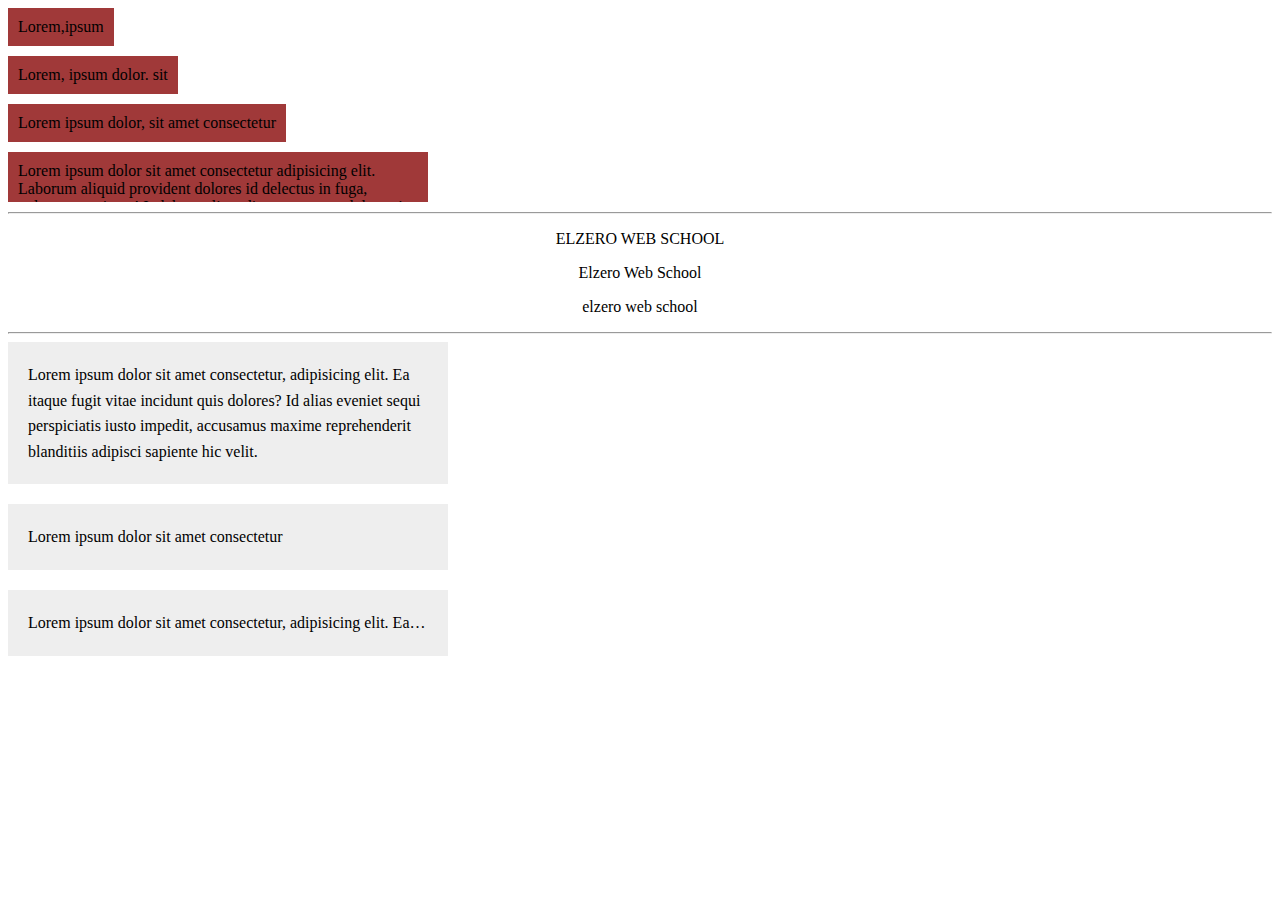
<file: TASK-6/index.html>
<!DOCTYPE html>
<html lang="en">
<head>
    <meta charset="UTF-8">
    <meta name="viewport" content="width=device-width, initial-scale=1.0">
    <title>Task-6</title>
    <link rel="stylesheet" href="master.css">
</head>
<body>
    <div class="task1">
        <div>Lorem,ipsum</div>
        <div>Lorem, ipsum dolor. sit</div>
        <div>Lorem ipsum dolor, sit amet consectetur</div>
        <div>Lorem ipsum dolor sit amet consectetur adipisicing elit. Laborum aliquid provident dolores id delectus in fuga, voluptate sapiente! In labore eligendi, consequatur dolor enim veniam commodi sit laborum doloremque laudantium!
            Lorem ipsum dolor sit amet consectetur adipisicing elit. Nemo voluptatibus eum consequatur. Odit est sint quos repellat quo ea assumenda architecto incidunt. Voluptatibus qui voluptas obcaecati illum, sed optio cumque.
        </div>
    </div>
    <hr>
    <div class="task2">
        <p class="one">elzero web school</p>
        <p class="two">elzero web school</p>
        <p class="three">ELZERO WEB SCHOOL</p>
    </div>
    <hr>
    <div class="task3">
        Lorem ipsum dolor sit amet consectetur, adipisicing elit.
        Ea itaque fugit vitae incidunt quis dolores? Id alias
        eveniet sequi perspiciatis iusto impedit,
        accusamus maxime reprehenderit blanditiis adipisci
        sapiente hic velit.
        </div>
        <div class="task3_2"> Lorem ipsum dolor sit amet consectetur</div>
        <div class="task3_3">
            Lorem ipsum dolor sit amet consectetur, adipisicing elit.
            Ea itaque fugit vitae incidunt quis dolores? Id alias
            eveniet sequi perspiciatis iusto impedit,
            accusamus maxime reprehenderit blanditiis adipisci
            sapiente hic velit.
            </div>
</body>
</html>
</file>
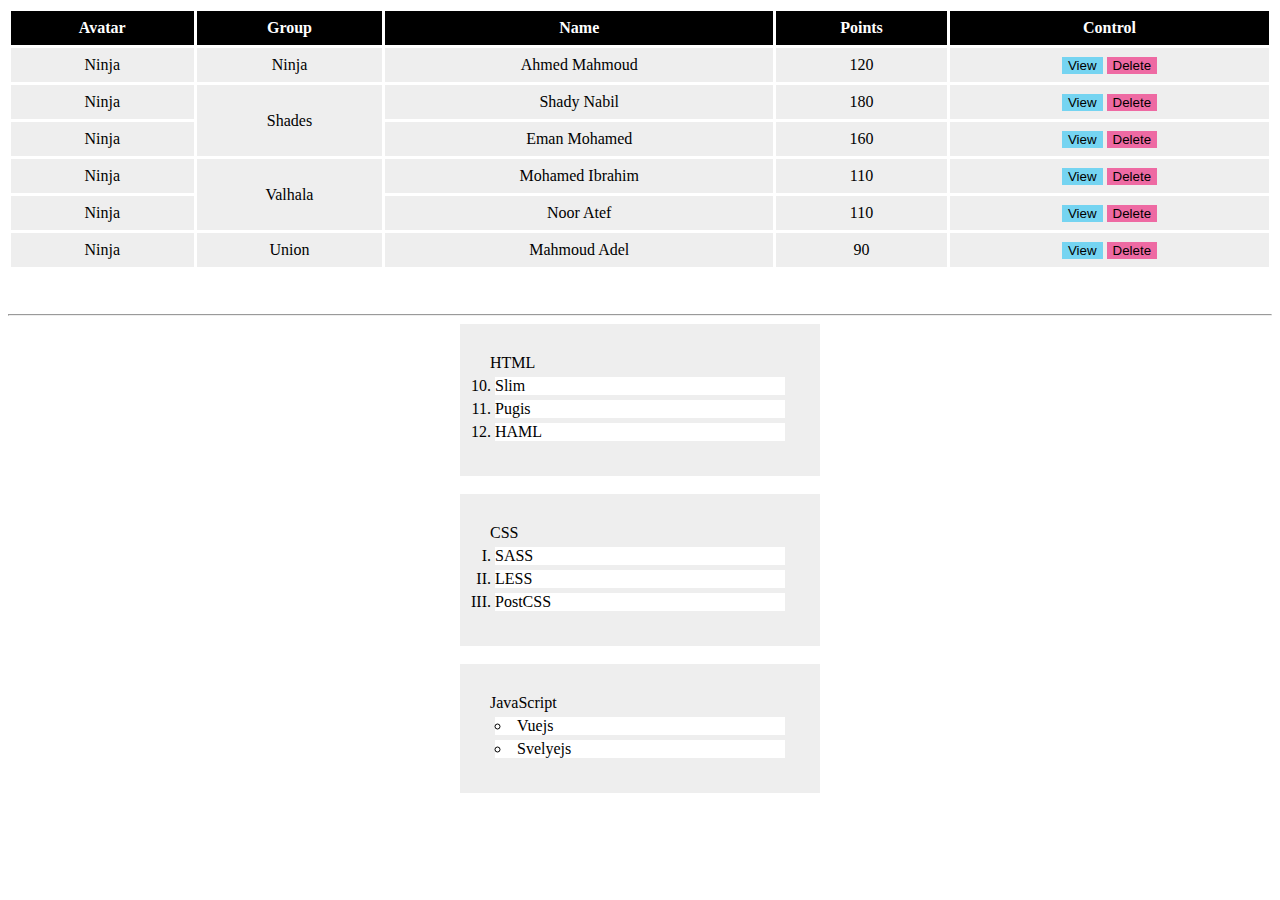
<file: TASK-7/index.html>
<!DOCTYPE html>
<html lang="en">
    <head>
        <meta charset="UTF-8" />
        <meta name="viewport" content="width=device-width, initial-scale=1.0" />
        <link rel="stylesheet" href="master.css">
        <title>Table Example</title>
        <style>
 
        </style>
    </head>
    <body>
        <table>
            <thead>
                <tr>
                    <th>Avatar</th>
                    <th>Group</th>
                    <th>Name</th>
                    <th>Points</th>
                    <th>Control</th>
                </tr>
            </thead>
            <tbody>
                <tr>
                    <td>Ninja</td>
                    <td>Ninja</td>
                    <td>Ahmed Mahmoud</td>
                    <td>120</td>
                    <td>
                        <button class="v">View</button>
                        <button class="d">Delete</button>
                    </td>
                </tr>
                <tr>
                    <td>Ninja</td>
                    <td rowspan="2">Shades</td>
                    <td>Shady Nabil</td>
                    <td>180</td>
                    <td>
                        <button class="v">View</button>
                        <button class="d">Delete</button>
                    </td>
                </tr>
                <tr>
                    <td>Ninja</td>

                    <td>Eman Mohamed</td>
                    <td>160</td>
                    <td>
                        <button class="v">View</button>
                        <button class="d">Delete</button>
                    </td>
                </tr>
                <tr>
                    <td>Ninja</td>
                    <td rowspan="2">Valhala</td>
                    <td>Mohamed Ibrahim</td>
                    <td>110</td>
                    <td>
                        <button class="v">View</button>
                        <button class="d">Delete</button>
                    </td>
                </tr>
                <tr>
                    <td>Ninja</td>
                    <td>Noor Atef</td>
                    <td>110</td>
                    <td>
                        <button class="v">View</button>
                        <button class="d">Delete</button>
                    </td>
                </tr>
                <tr>
                    <td>Ninja</td>
                    <td>Union</td>
                    <td>Mahmoud Adel</td>
                    <td>90</td>
                    <td>
                        <button class="v">View</button>
                        <button class="d">Delete</button>
                    </td>
                </tr>
            </tbody>
        
        </table>
        <br><br>
        <hr>
        <ol start="10">HTML 
            <li>Slim</li>
            <li>Pugis</li>
            <li>HAML</li>
        </ol>
        <br>

        <ol type="I">CSS 
            <li>SASS</li>
            <li>LESS</li>
            <li>PostCSS</li>
        </ol>
        <br>
        <ul >JavaScript
            <li>Vuejs</li>
            <li>Svelyejs</li>
        </ul>
    </body>
</html>
</file>
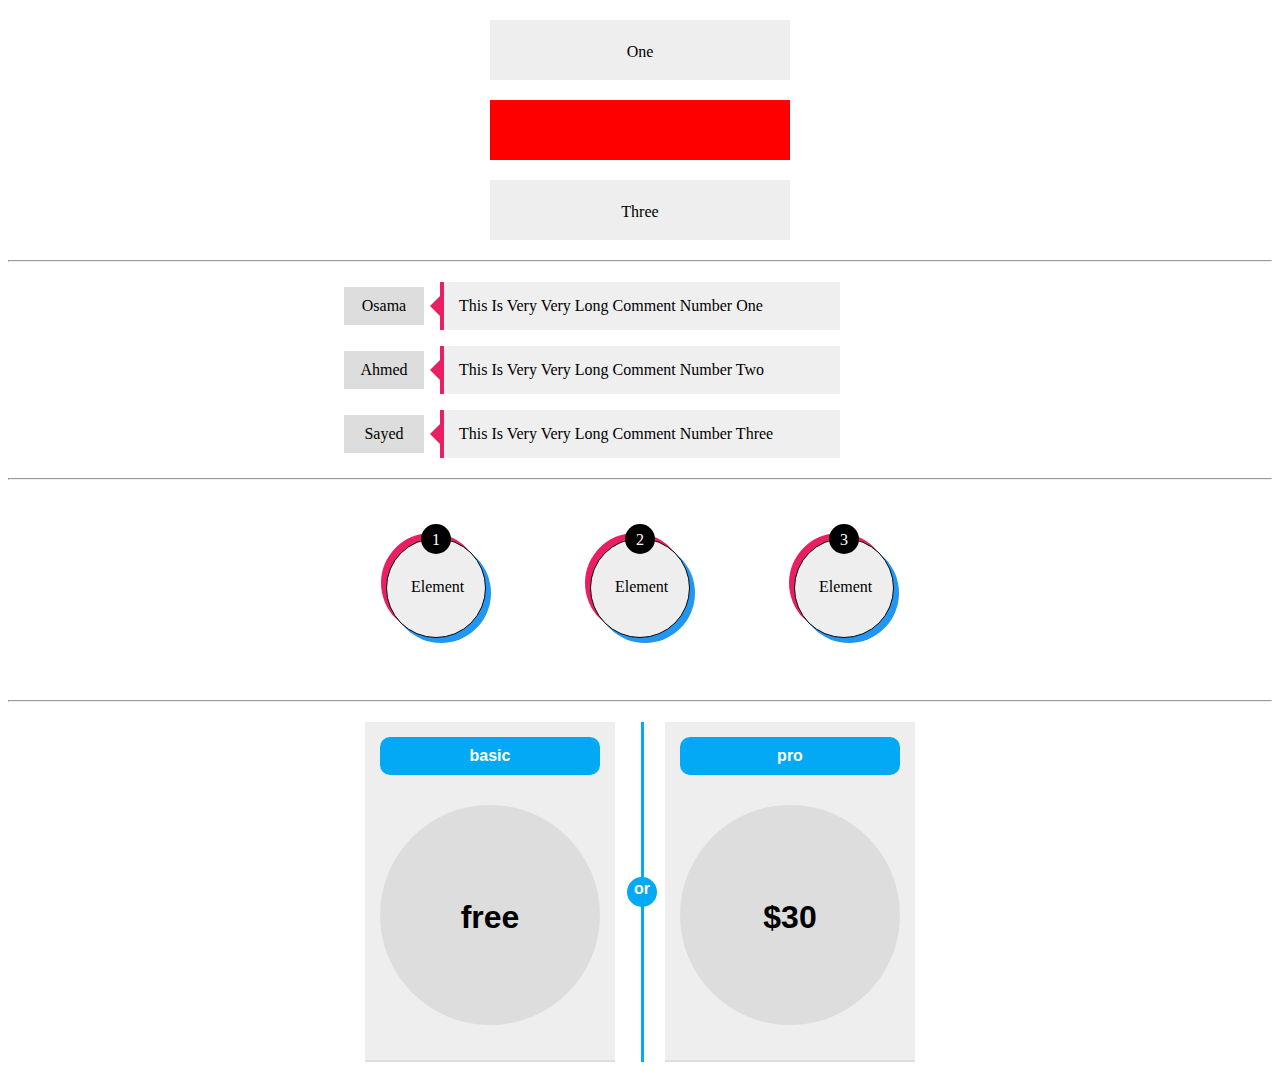
<file: TASK-8/index.html>
<!DOCTYPE html>
<html lang="en">
<head>
    <meta charset="UTF-8">
    <meta name="viewport" content="width=device-width, initial-scale=1.0">
    <link rel="stylesheet" href="master.css">
    <title>Document</title>
</head>
<body>
    <div class="task-1">
        <div>One</div>
        <div></div>
        <div>Three</div>
    </div>
    <hr>
    <div class="task-2">
        <p data-person="Osama">This Is Very Very Long Comment Number One</p>
        <p data-person="Ahmed">This Is Very Very Long Comment Number Two</p>
        <p data-person="Sayed">This Is Very Very Long Comment Number Three</p>
    </div>
    <hr>
    <div class="task-3">
        <div></div>
        <div></div>
        <div></div>
    </div>
    <hr>
    <div class="main">
        <div class="basic">
            <div class="plan">basic</div>
            <div class="price">free</div>
        </div>
        <div class="or"></div>
        <div class="pro">
            <div class="plan">pro</div>
            <div class="price">$30</div>
        </div>
    </div>
</body>
</html>
</file>
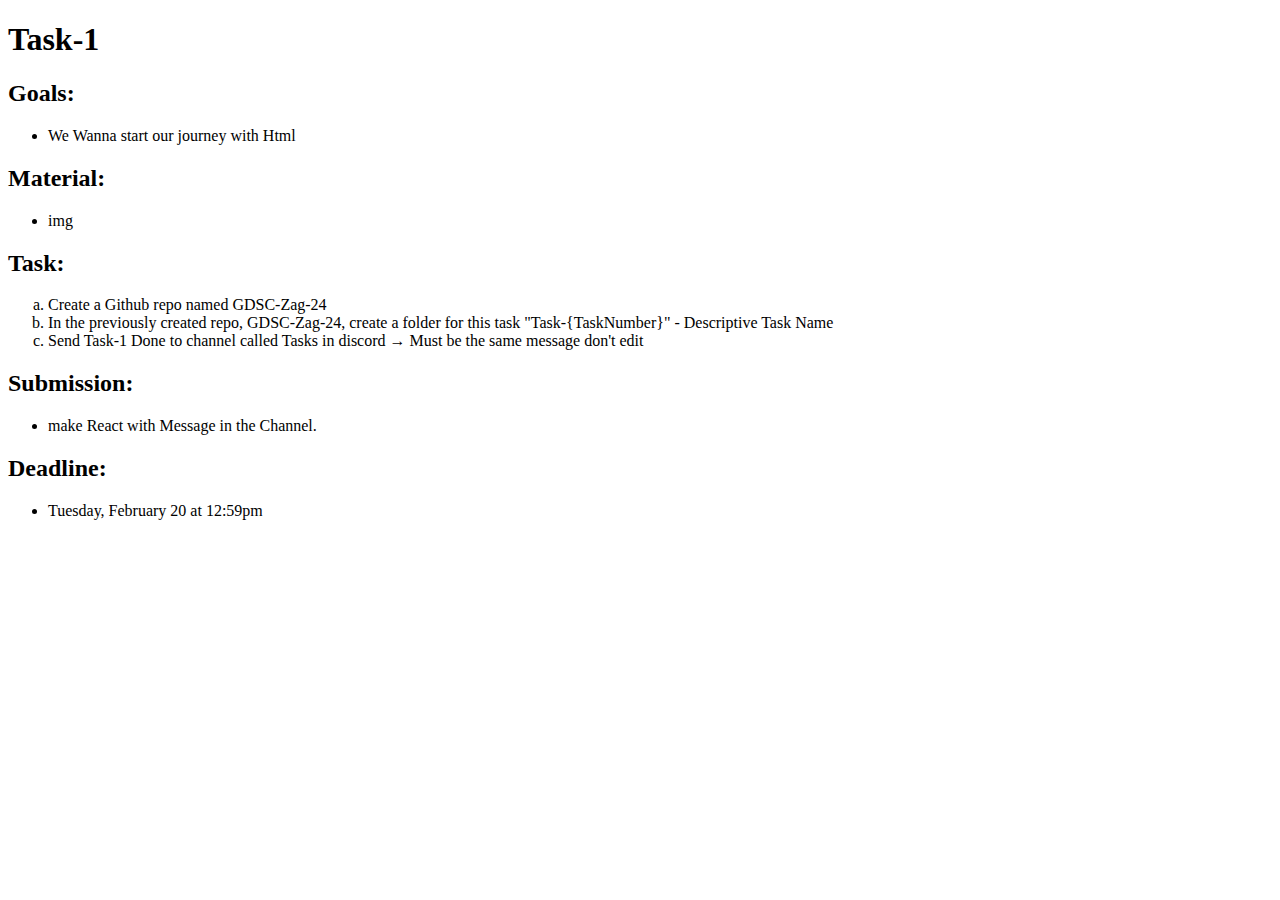
<file: TASK-1.html>
<!DOCTYPE html>
<html lang="en">
<head>
    <meta charset="UTF-8">
    <meta name="viewport" content="width=device-width, initial-scale=1.0">
    <title>TASK-1</title>
</head>
<body>
    <h1>Task-1</h1>
    <h2>Goals:</h2>
    <ul><li>We Wanna start our journey with Html</li></ul>
    <h2> Material:</h2>
    <ul><li>img</li></ul>
    <h2> Task:</h2>
    <ol style="list-style-type:lower-alpha">
        <li> Create a Github repo named GDSC-Zag-24</li>
        <li> In the previously created repo, GDSC-Zag-24, create a folder
            for this task "Task-{TaskNumber}" - Descriptive Task Name</li>
        <li> Send Task-1 Done to channel called Tasks in discord → Must be the
            same message don't edit</li>
    </ol>
    <h2> Submission:</h2>
    <ul><li>make React with Message in the Channel.</li></ul>
    <h2>Deadline:</h2>
    <ul><li>Tuesday, February 20 at 12:59pm</li></ul>

</body>
</html>
</file>
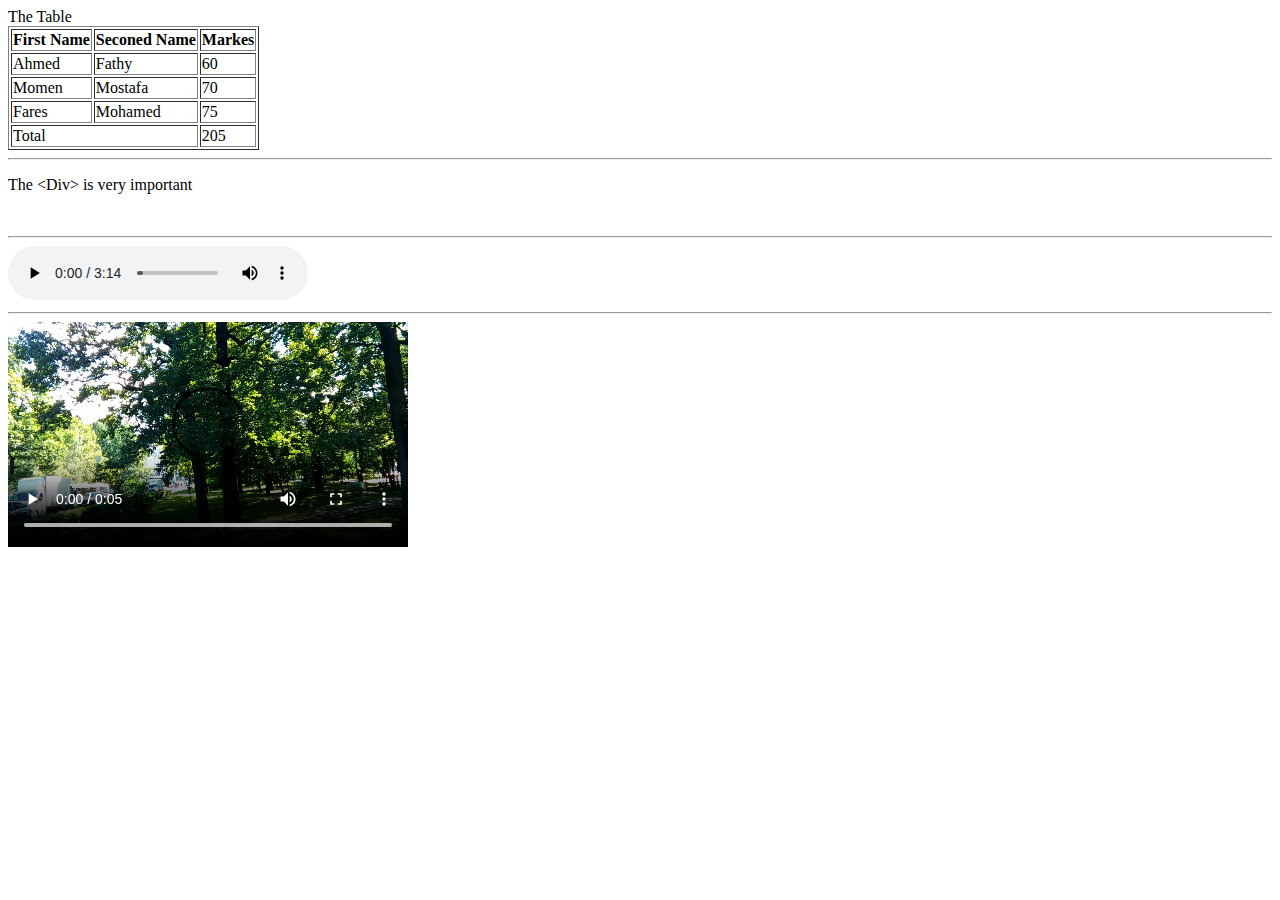
<file: TASK-2/task-2.html>
<!DOCTYPE html>
<html lang="en">
<head>
    <meta charset="UTF-8">
    <meta name="viewport" content="width=device-width, initial-scale=1.0">
    <title>Task-2</title>
</head>
<body>
    <table border="1px">
        <caption  style="text-align:left">The Table</caption>
        <thead>
            <th>First Name</th>
            <th>Seconed Name</th>
            <th>Markes</th>
        </thead>
        <tr>
            <td>Ahmed</td>
            <td>Fathy</td>
            <td>60</td>
        </tr>
        <tr>
            <td>Momen</td>
            <td>Mostafa</td>
            <td>70</td>
        </tr>
        <tr>
            <td>Fares</td>
            <td>Mohamed</td>
            <td>75</td>
        </tr>
        <tr>
            <td colspan="2">Total</td>
            <td>205</td>
        </tr>
    </table>
    <hr>
    <p>The &lt;Div&gt;  is very important</p>
    <br>
    <hr>
    <audio controls><source  src="اسماء الله الحسنى.mp3" type="audio/mp3"></audio>
    <hr>
    <video  controls width="400px"><source src="sample-5s.mp4" type="video/mp4"  ></video>
</body>
</html>
</file>
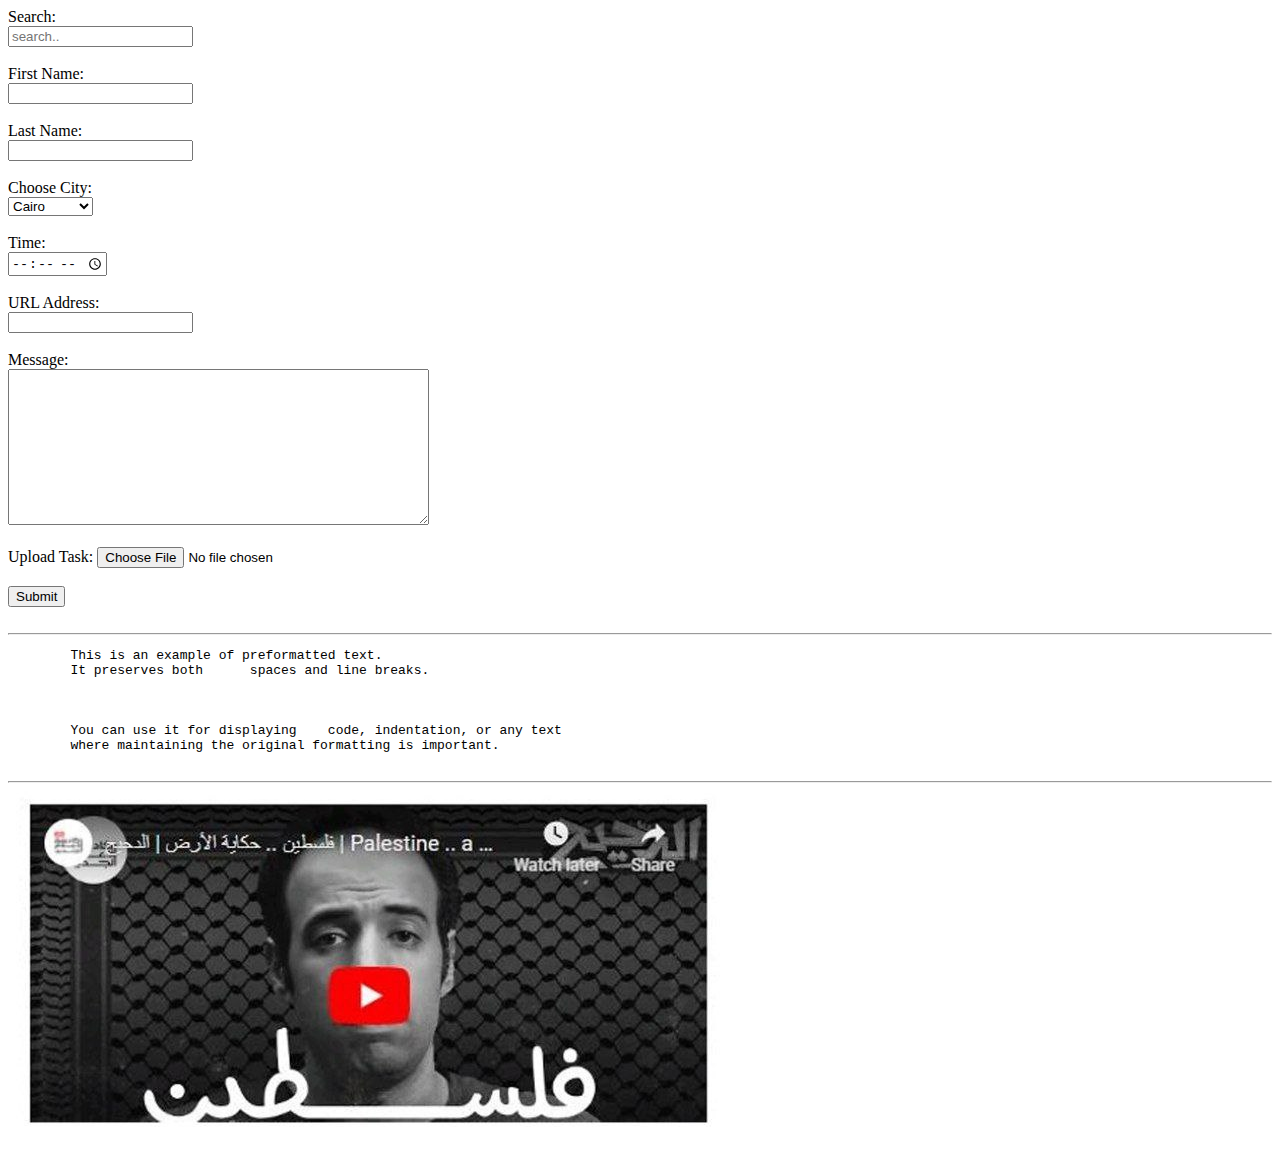
<file: TASK-3/FORM.html>
<!DOCTYPE html>
<html lang="en">
<head>
    <meta charset="UTF-8">
    <meta name="viewport" content="width=device-width, initial-scale=1.0">
    <title>TASK-3</title>
</head>
<body>
    <form action="/submit" method="post">
        <div>
            <label for="search">Search:</label>
        </div>
        <div>
            <input type="search" id="search" name="search" placeholder="search..">
        </div>
    
        <br>
    
        <div>
            <label for="firstName">First Name:</label>
        </div>
        <div>
            <input type="text" id="firstName" name="firstName">
        </div>
    
        <br>
    
        <div>
            <label for="lastName">Last Name:</label>
        </div>
        <div>
            <input type="text" id="lastName" name="lastName">
        </div>
    
        <br>
    
        <div>
            <label for="city">Choose City:</label>
        </div>
        <div>
            <select id="city" name="city">
                <option value="Cairo">Cairo</option>
                <option value="Alexandria">Alexandria</option>
                <option value="Zagazig">Zagazig</option>
            </select>
        </div>
    
        <br>
    
        <div>
            <label for="time">Time:</label>
        </div>
        <div>
            <input type="time" id="time" name="time">
        </div>
    
        <br>
    
        <div>
            <label for="urlAddress">URL Address:</label>
        </div>
        <div>
            <input type="url" id="urlAddress" name="urlAddress">
        </div>
    
        <br>
    
        <div>
            <label for="message">Message:</label>
        </div>
        <div>
            <textarea id="message" name="message" rows="10" cols="50"></textarea>
        </div>
    
        <br>

    <div>
        <label for="task">Upload Task:</label>
    
        <input type="file" id="task" name="task">
    </div>
    <br>
        <input type="submit" value="Submit">
    </form>
    <br>
    <hr>
    <pre>
        This is an example of preformatted text.
        It preserves both      spaces and line breaks.


    
        You can use it for displaying    code, indentation, or any text
        where maintaining the original formatting is important.
    </pre>
    
    <hr>
    <img src="photo_2024-02-27_20-23-19.jpg" alt="">

</body>
</html>
</file>
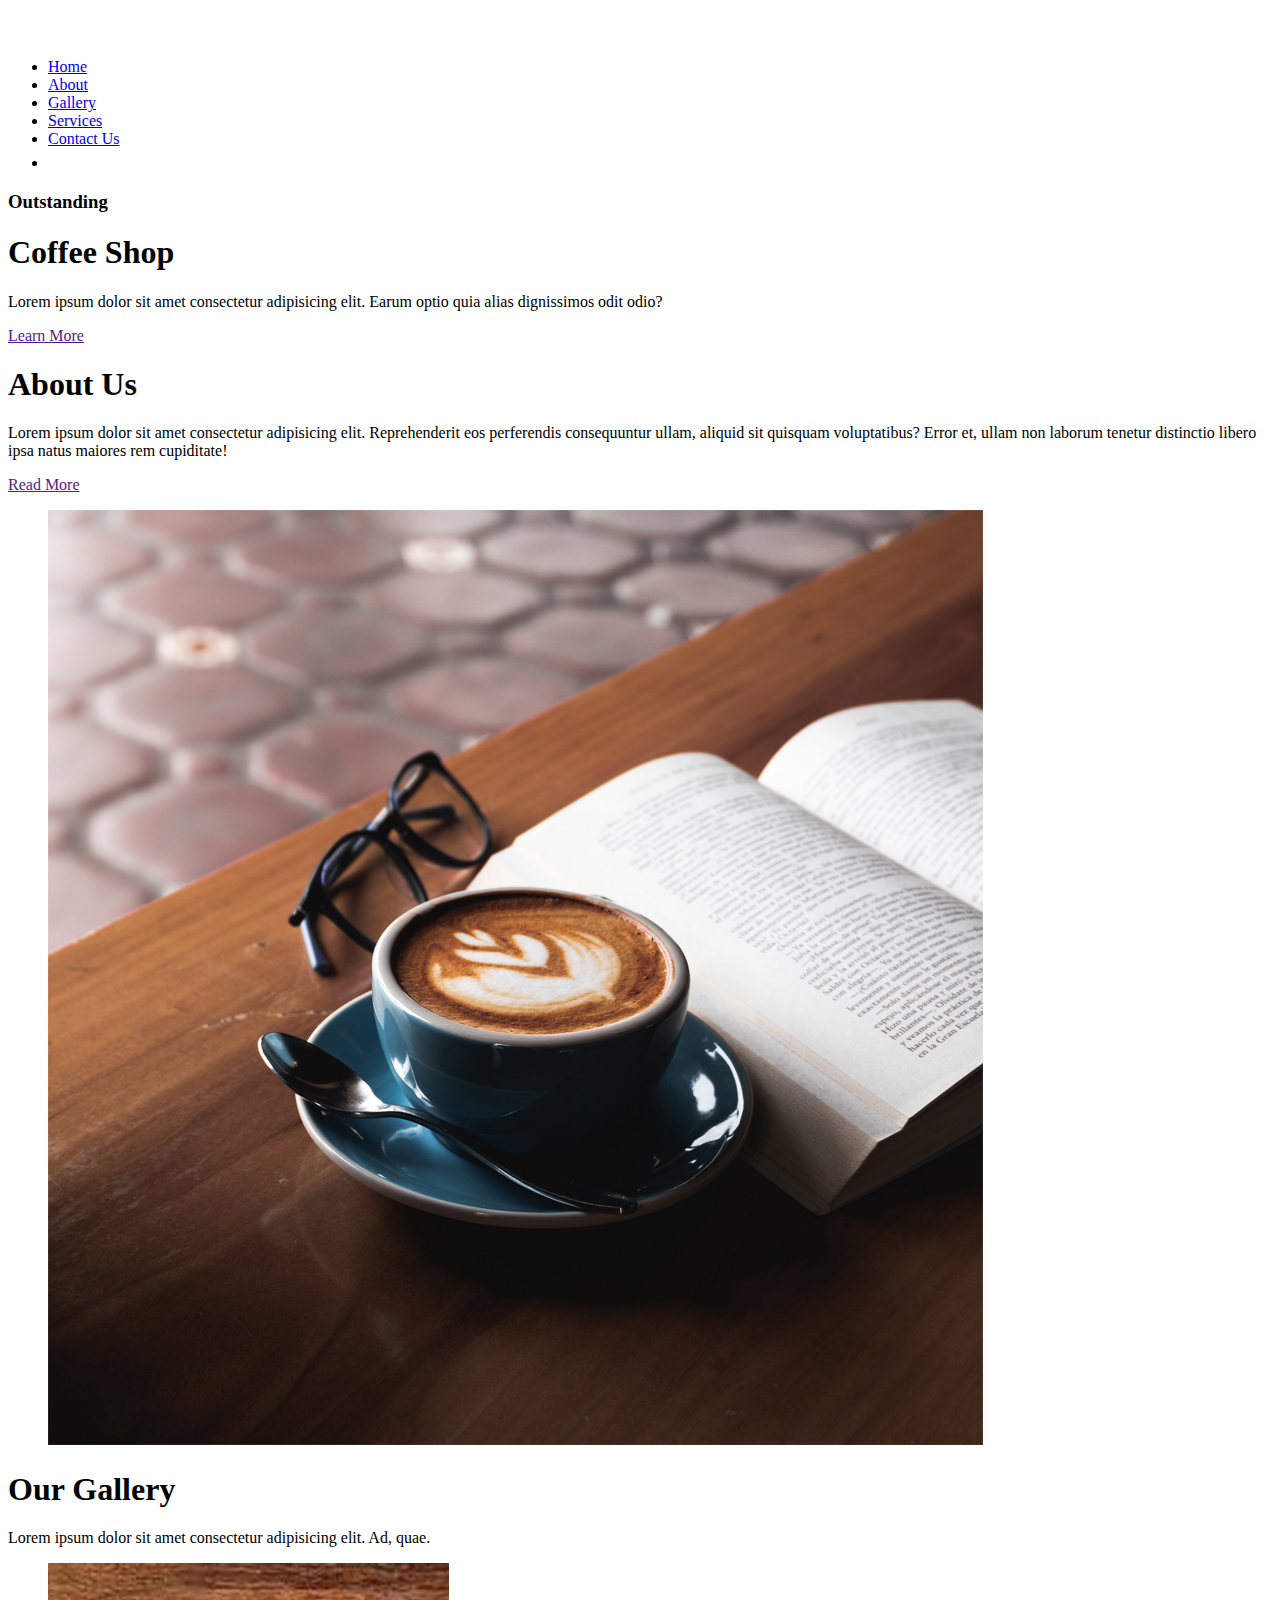
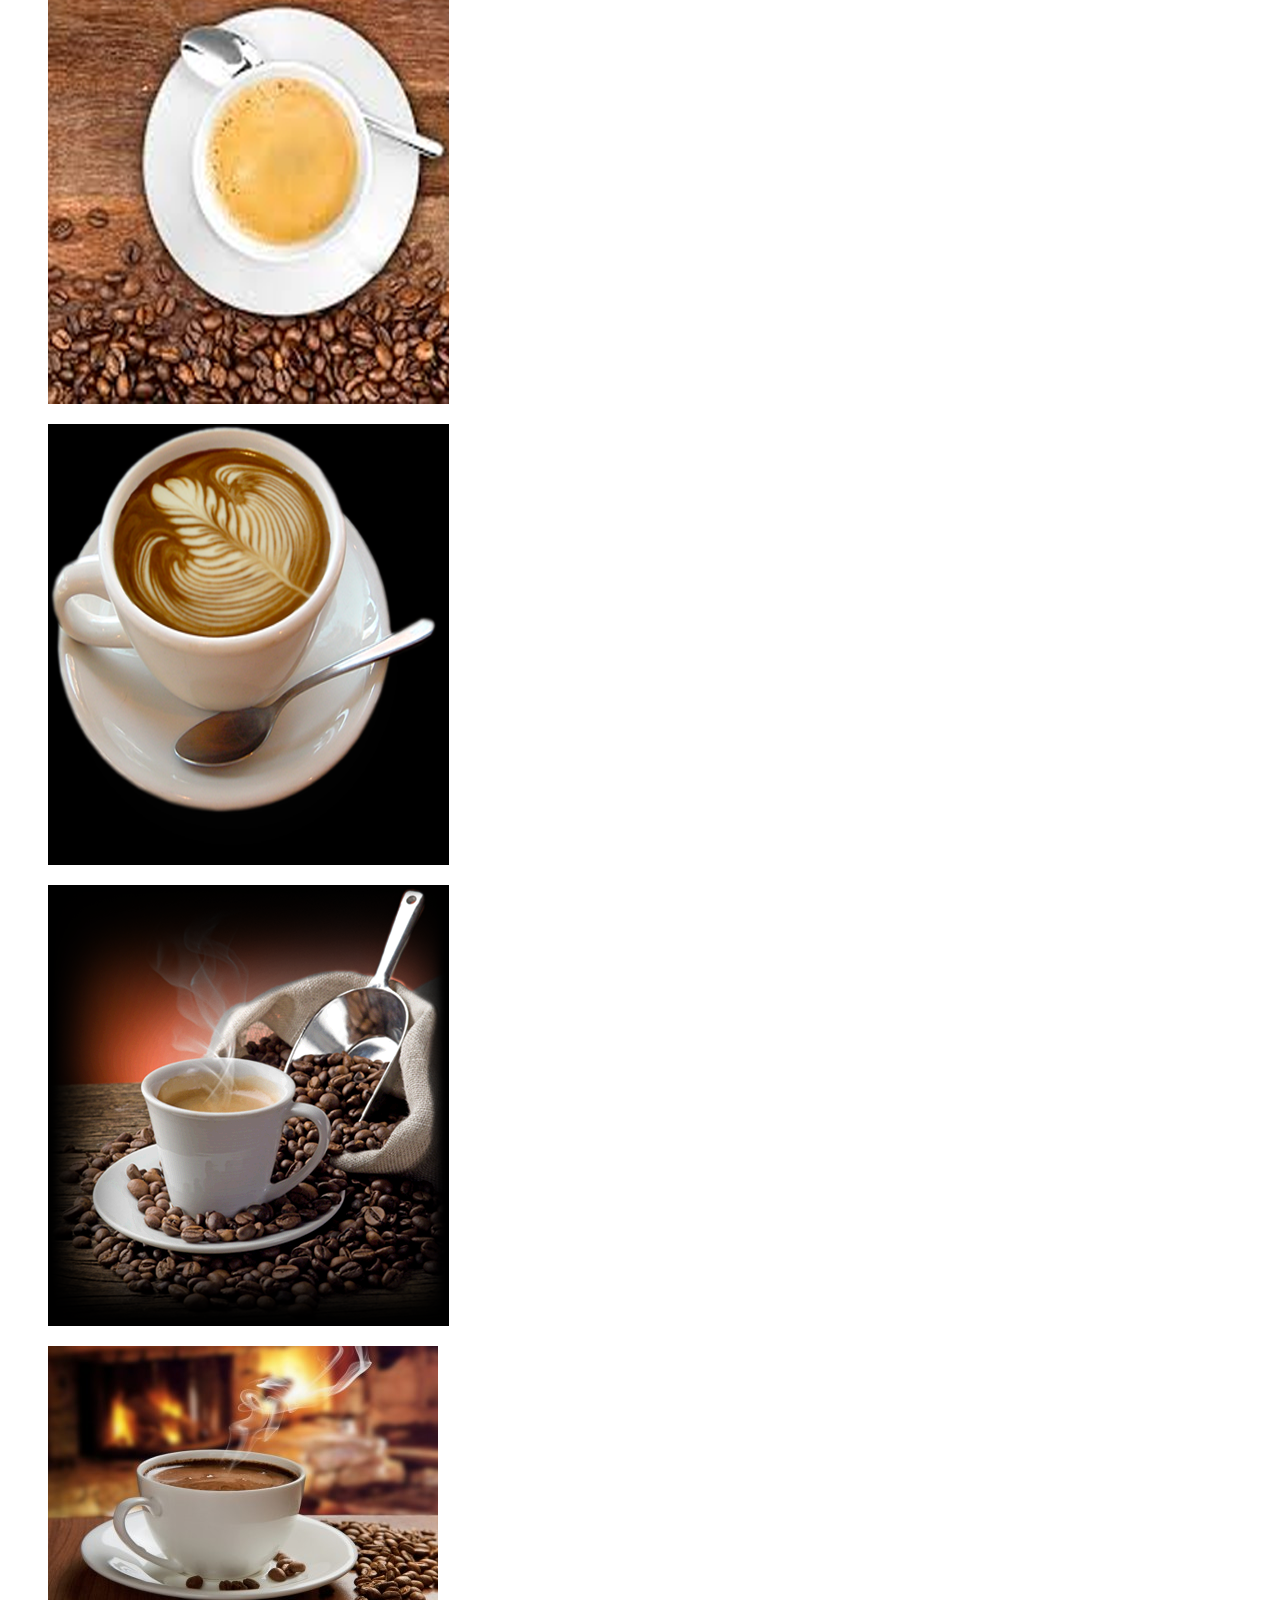
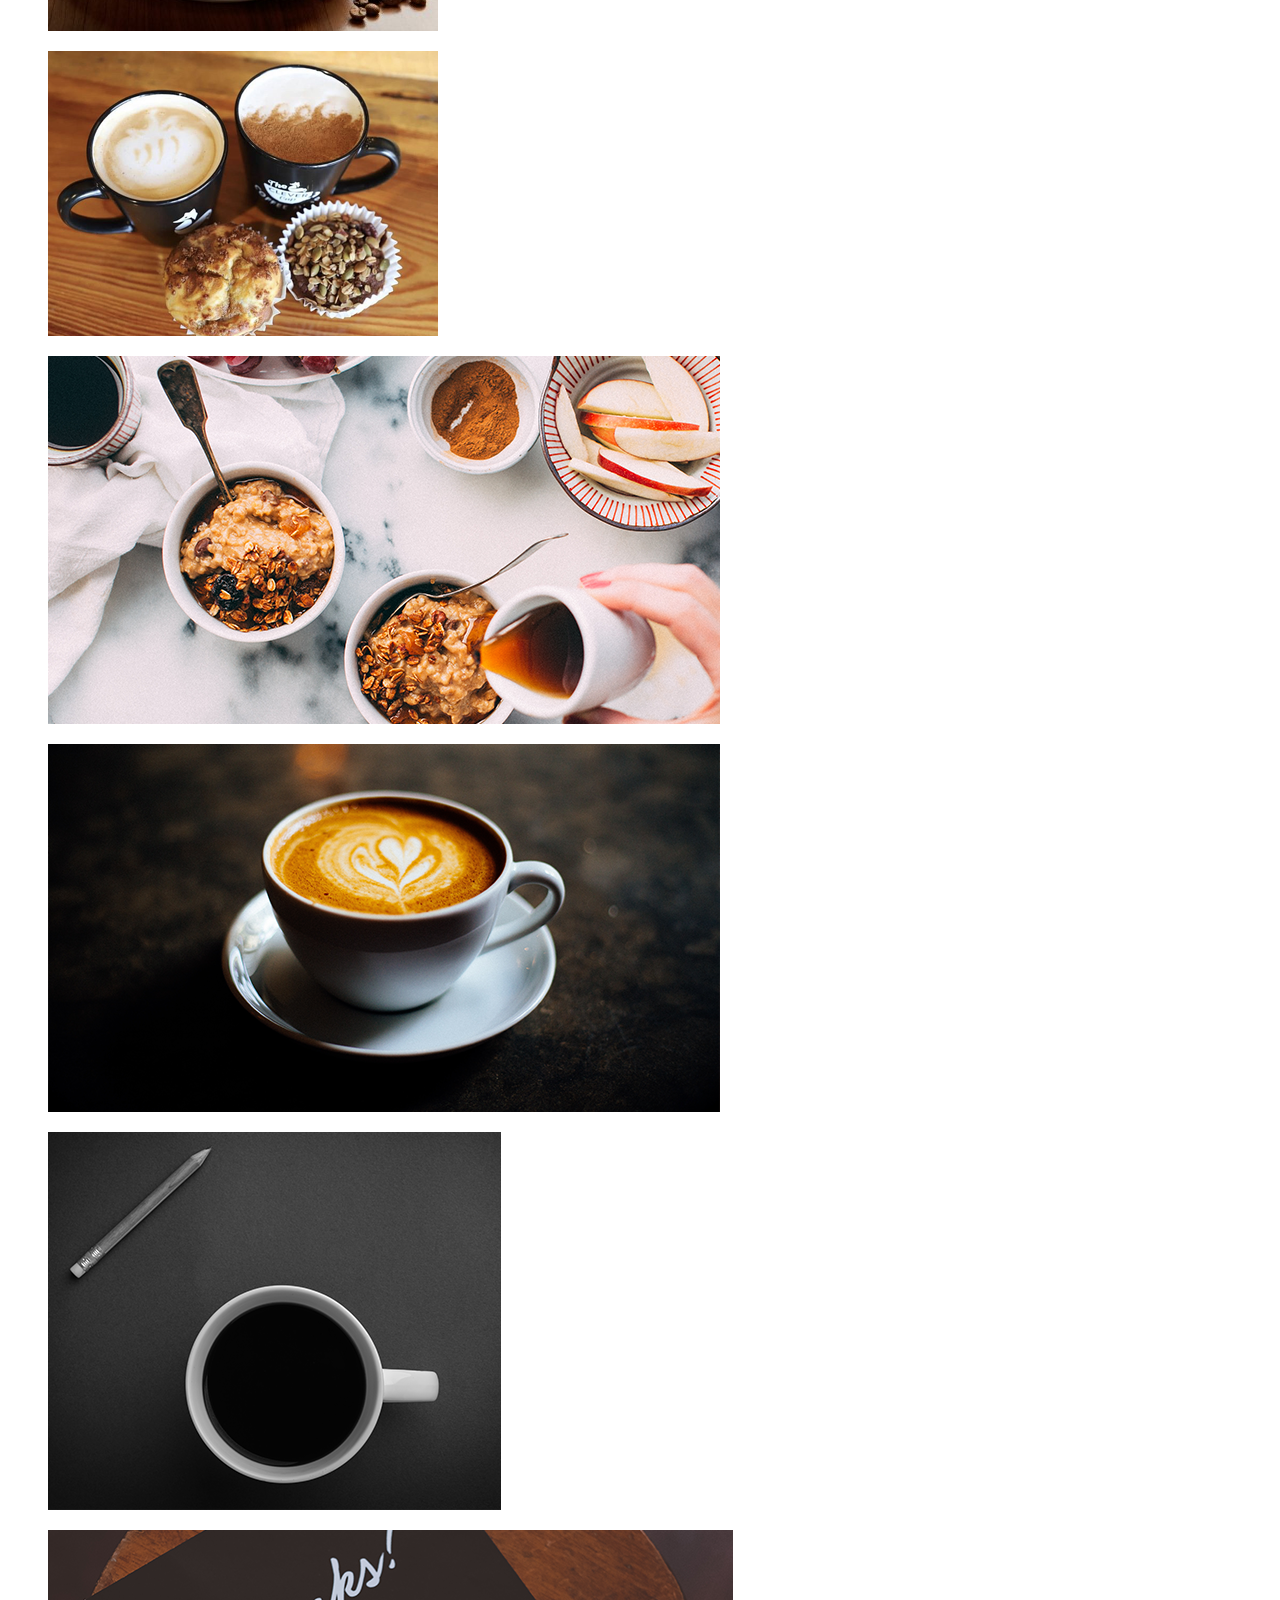
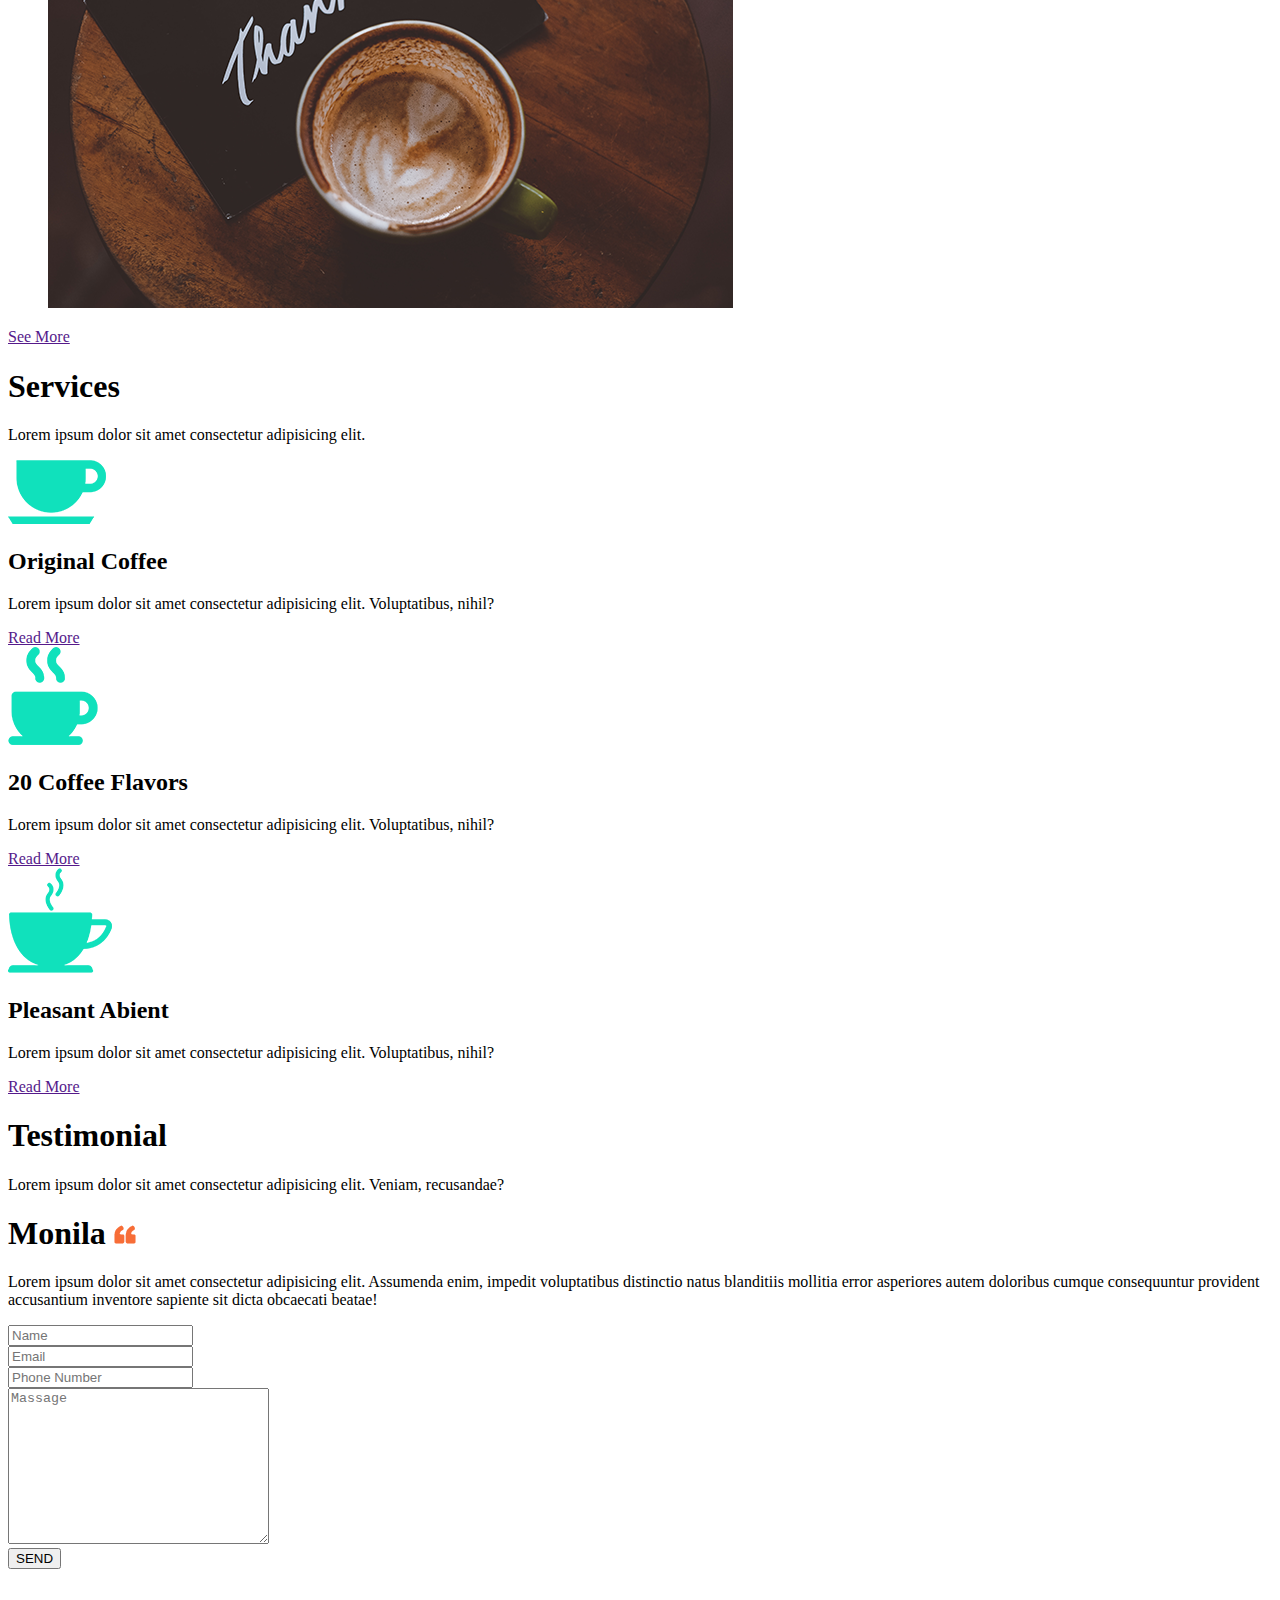
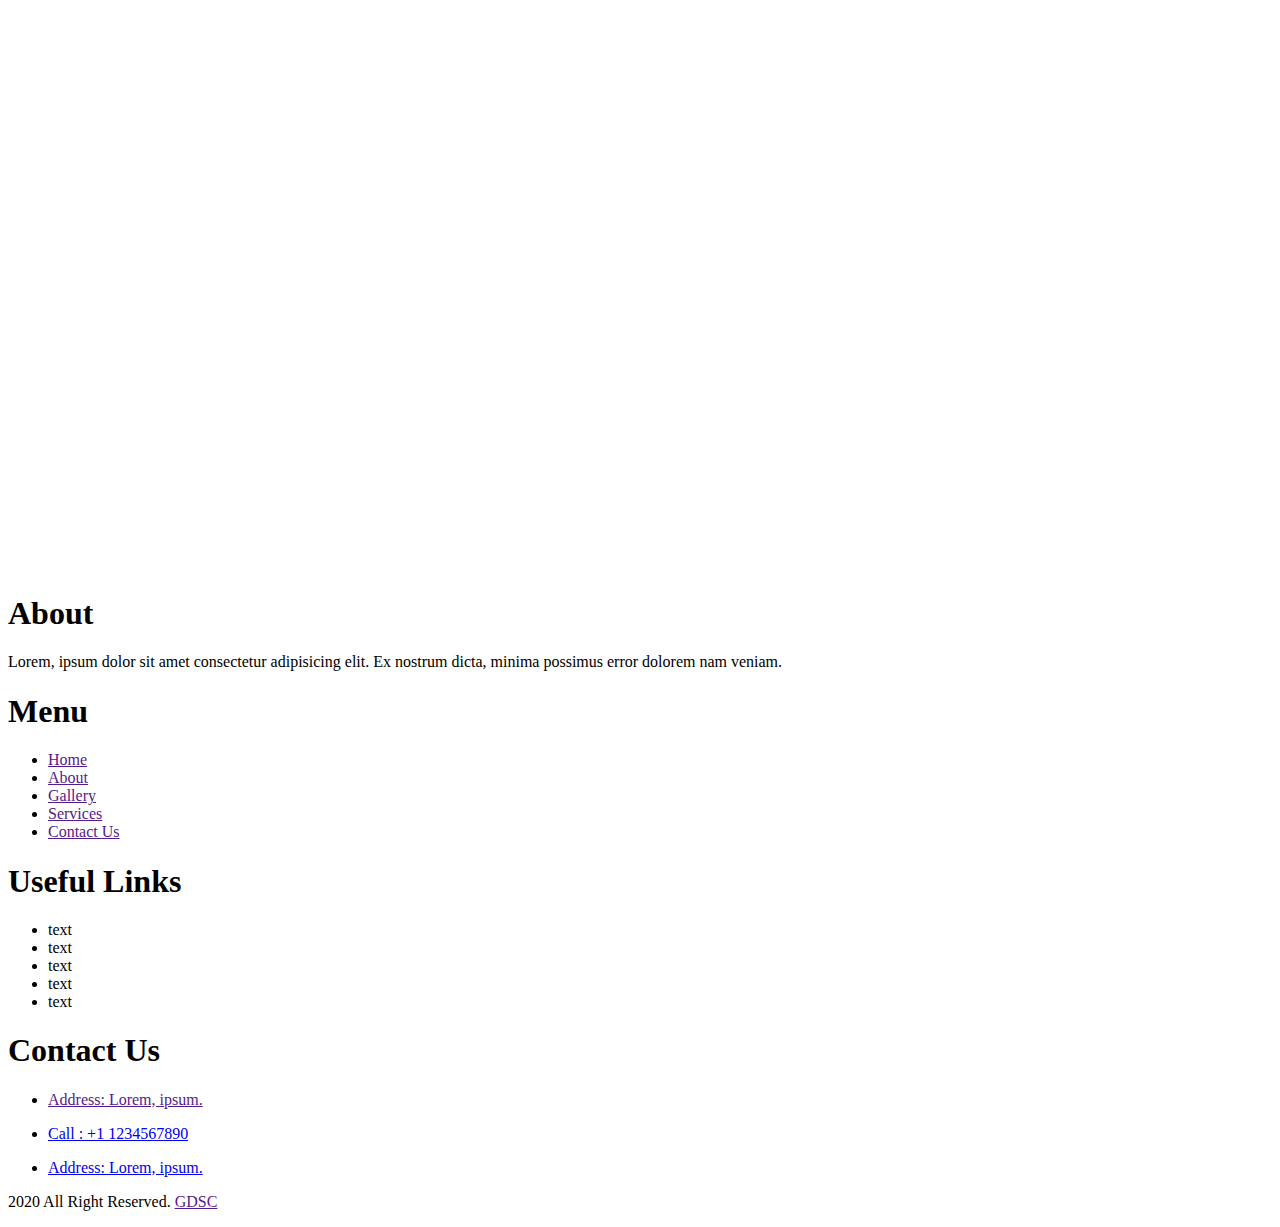
<file: TASK-4/TASK-4.html>
<!DOCTYPE html>
<html lang="en">
<head>
    <meta charset="UTF-8">
    <meta name="viewport" content="width=device-width, initial-scale=1.0">
    <title>TASK-4</title>
</head>
<body>
    <nav>
        <div class="logo">
            <img src="images/logo.png" alt="">
        </div>
        <div class="links">
            <ul>
                <li>
                    <a href="#">Home</a>
                </li>
                <li>
                    <a href="#about">About</a>
                </li>
                <li>
                    <a href="#gallery">Gallery</a>
                </li>
                <li>
                    <a href="#services">Services</a>
                </li>
                <li>
                    <a href="#contact">Contact Us</a>
                </li>
                <li>
                    <img src="images/search-icon.png" alt="">
                </li>
            </ul>
        </div>
    </nav>



        <section class="banner">
            <h3>Outstanding</h3>
            <h1>Coffee Shop</h1>
            <p>Lorem ipsum dolor sit amet consectetur adipisicing elit. Earum optio quia alias dignissimos odit odio?</p>
            <a href="">Learn More</a>
        </section>


        <section class="about" id="about">
            <div class="section-details">
                <h1>About Us</h1>
                <p>Lorem ipsum dolor sit amet consectetur adipisicing elit. Reprehenderit eos perferendis consequuntur ullam, aliquid sit quisquam voluptatibus? Error et, ullam non laborum tenetur distinctio libero ipsa natus maiores rem cupiditate!</p>
                <a href="">Read More</a>
            </div>
            <figure>
                <img src="images/about-img.png" alt="">
            </figure>    
        </section>


        <div class="gallery" id="gallery">
            <h1 class="section-title">Our Gallery</h1>
            <p class="section-Details">
                Lorem ipsum dolor sit amet consectetur adipisicing elit. Ad, quae.
            </p>
            <div class="img-container">
                <figure><img src="images/img-1.png" alt=""></figure>
                <figure><img src="images/img-2.png" alt=""></figure>
                <figure><img src="images/img-3.png" alt=""></figure>
                <figure><img src="images/img-4.png" alt=""></figure>
                <figure><img src="images/img-5.png" alt=""></figure>
                <figure><img src="images/img-6.png" alt=""></figure>
                <figure><img src="images/img-7.png" alt=""></figure>
                <figure><img src="images/img-8.png" alt=""></figure>
                <figure><img src="images/img-9.png" alt=""></figure>
            </div>
            <a href="">See More</a>
        </div>




        <section class="services" id="services">
            <h1>Services</h1>
            <p class="section-Details">Lorem ipsum dolor sit amet consectetur adipisicing elit.</p>

            <div class="service-box">
                <img src="images/icon1.png" alt="">
                <h2>Original Coffee</h2>
                <p>Lorem ipsum dolor sit amet consectetur adipisicing elit. Voluptatibus, nihil?</p>
                <a href="">Read More</a>
            </div>
            <div class="service-box">
                <img src="images/icon2.png" alt="">
                <h2>20 Coffee Flavors</h2>
                <p>Lorem ipsum dolor sit amet consectetur adipisicing elit. Voluptatibus, nihil?</p>
                <a href="">Read More</a>
            </div>
            <div class="service-box">
                <img src="images/icon3.png" alt="">
                <h2>Pleasant Abient</h2>
                <p>Lorem ipsum dolor sit amet consectetur adipisicing elit. Voluptatibus, nihil?</p>
                <a href="">Read More</a>
            </div>
        </section>


        <section class="testimonial">
            <h1 class="section-header">Testimonial</h1>
            <p>Lorem ipsum dolor sit amet consectetur adipisicing elit. Veniam, recusandae?</p>
            <div class="section-content">
                <h1>Monila
                    <img src="images/quick-icon.png" alt="">
                </h1>
                <p>Lorem ipsum dolor sit amet consectetur adipisicing elit. Assumenda enim, impedit voluptatibus distinctio natus blanditiis mollitia error asperiores autem doloribus cumque consequuntur provident accusantium inventore sapiente sit dicta obcaecati beatae!</p>
            </div>
        </section>


        <section class="contact" id="contact">
            <form action="">
                <input type="text" name="Name" placeholder="Name">
                <br>
                <input type="email" placeholder="Email">
                <br>
                <input type="tel" placeholder="Phone Number">
                <br>
                <textarea name="massage" id="" cols="30" rows="10" placeholder="Massage"></textarea>
                <br>
                <input type="submit" value="SEND">
            </form>
            <div style="width: 100%"><iframe width="100%" height="600" frameborder="0" scrolling="no" marginheight="0" marginwidth="0" src="https://maps.google.com/maps?width=100%25&amp;height=600&amp;hl=en&amp;q=1%20Grafton%20Street,%20Dublin,%20Ireland+(My%20Business%20Name)&amp;t=&amp;z=14&amp;ie=UTF8&amp;iwloc=B&amp;output=embed"><a href="https://www.gps.ie/">gps tracker sport</a></iframe></div>
        </section>


        <footer>
            <div class="upper-footer"></div>
                <div class="footer-element">
                    <h1>About</h1>
                    <p>Lorem, ipsum dolor sit amet consectetur adipisicing elit. Ex nostrum dicta, minima possimus error dolorem nam veniam.</p>
                </div>
                <div class="footer-element">
                    <h1>Menu</h1>
                    <ul>
                        <li><a href="">Home</a></li>
                        <li><a href="">About</a></li>
                        <li><a href="">Gallery</a></li>
                        <li><a href="">Services</a></li>
                        <li><a href="">Contact Us</a></li>
                    </ul>
                </div>
                <div class="footer-element">
                    <h1>Useful Links</h1>
                    <ul>
                        <li><span>text</span></li>
                        <li><span>text</span></li>
                        <li><span>text</span></li>
                        <li><span>text</span></li>
                        <li><span>text</span></li>

                    </ul>
                </div>
                <div class="footer-element">
                    <h1>Contact Us</h1>
                    <ul>
                        <li>
                            <a href="">Address: Lorem, ipsum.</a>
                        </li>
                    </ul>
                    <ul>
                        <li>
                            <a href="tel:0123456">Call : +1 1234567890</a>
                        </li>
                    </ul>
                    <ul>
                        <li>
                            <a href="mailto:demo@gmail.com">Address: Lorem, ipsum.</a>
                        </li>
                    </ul>
                </div>
            </div>
            <div class="down-footer">
                <p>2020 All Right Reserved. <a href="">GDSC</a></p>
            </div>
        </footer>
</body>
</html>
</file>
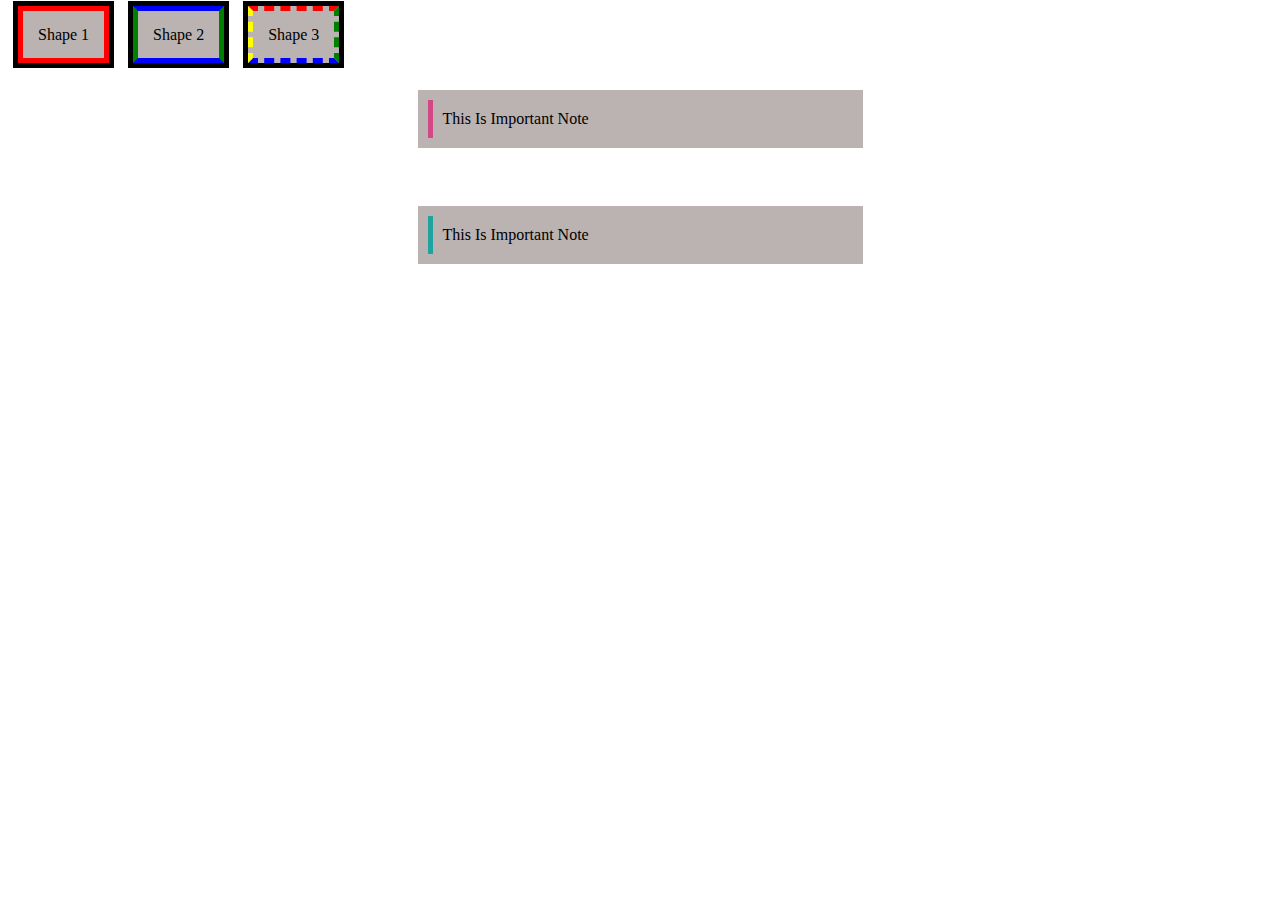
<file: TASK-5/TASK-5.html>
<!DOCTYPE html>
<html lang="en">
<head>
    <meta charset="UTF-8">
    <meta name="viewport" content="width=device-width, initial-scale=1.0">
    <link rel="stylesheet" href="TASK-5.css">
    <title>TASK 5</title>

</head>
<body>
    <br>
    <div class="task-1">
        <div class="shape-1">Shape 1</div>
        <div class="shape-2">Shape 2</div>
        <div class="shape-3">Shape 3</div>
    </div>
<br><br>
   <div class="task-2">
    <div class="element element-1">This Is Important Note</div>
    <div class="element element-2">This Is Important Note</div>
    <div class="element element-3">This Is Important Note</div>
   </div>
</body>
</html>
</file>
<file: TASK-6/master.css>
.task1 div{
    width: fit-content;
    background-color: rgb(160, 57, 57);
    max-width: 400px;
    max-height: 30px;
    display: block;
    margin-bottom: 10px;
    padding: 10px;
    overflow: hidden;
}
.task2{
    text-align: center;
}
.task2 .one{
    text-transform: uppercase;
}
.task2 .two{
    text-transform: capitalize;
}
.task2 .three{
    text-transform: lowercase;
}
.task3 , .task3_2,.task3_3{
    background-color: #eee;
    padding: 20px;
    width: 400px;
    line-height: 1.6;
    margin-bottom: 20px;
}
.task3_3{
    white-space: nowrap; 
    overflow: hidden;
    text-overflow: ellipsis;
}
</file>
<file: TASK-7/master.css>
th{
    background-color: black;
    color: white;
}
td,th {
    border: 3px solid white;
    padding: 8px;
    text-align: center;
}
table {
    width: 100%;
    border-collapse: collapse;
    background-color: #eee;
}
.v{
    border: none;
    background-color: rgb(117, 212, 241);
}
.d{
    border: none;
    background-color: rgb(238, 106, 163);
}
ol,ul{
    background:#eee;
    padding: 30px;
    width :300px;
    margin: auto;
}
li {
    background:white;
    margin: 5px;
}
ul{
    list-style-position: inside;
    list-style-type: circle;
}
</file>
<file: TASK-8/master.css>
.task-1 div{
    width: 300px;
    height: 60px;
    background-color: #eee;
    margin: 20px auto;
    line-height: 4;
    text-align: center;
}
.task-1 div:empty{
    background-color: red;
}
.task-2{
    margin: 20px auto;
    width: 400px;
}
.task-2 p{
    width: 400px;
    background-color: #efefef;
    padding: 15px;
    position: relative;
    border-left:4px solid #e91e63;
}
.task-2 p::before{
    position: absolute;
    content: attr(data-person);
    padding: 10px;
    background-color: #ddd;
    width: 60px;
    top: 50%;
    left: -100px;
    margin-top: -19px;
    text-align: center;
}
.task-2 p::after{
    position: absolute;
    content: "";
    width: 0;
    height: 0;
    border: solid 10px;
    border-color: transparent #e91e63 transparent transparent ;
    top: 50%;
    margin-top: -10px;
    left: -24px;
}
*{
    box-sizing: border-box;
}
.task-3{
    text-align: center;
}
.task-3 div{
    width: 100px;
    height: 100px;
    border: 1px solid black;
    display: inline-block;
    margin: 50px;
    border-radius: 50%;
    background-color: #eee;
    box-shadow: 5px 5px #2196f3,-5px -5px #e91e63;
    position: relative;
    counter-increment: number;
}
.task-3 div::before{
    position: absolute;
    content: counter(number);
    width: 30px;
    height: 30px;
    background-color: black;
    color: white;
    border-radius: 50%;
    left: 50%;
    margin-left: -15px;
    top: 0;
    margin-top: -15px;
    line-height: 2;
}
.task-3 div::after{
    position: absolute;
    content: "Element";
    width: 50px;
    top: 50%;
    margin-top: -10px;
    margin-left: -25px;
}

.main{
    width: 550px;
    height: 340px;
    margin: 20px auto;
    font-family: Arial, Helvetica, sans-serif;
    font-weight: bold;
    background-color: #ddd;
}
.main .basic,
.main .pro{
    width: 250px;
    float: left;
    padding: 15px;
    background-color: #eee;
}
.main .plan{
    background-color: #03a9f4;
    margin: auto;
    text-align: center;
    padding: 10px;
    border-radius: 10px;
    color: white;

}
.main .price{
    text-align: center;
    width: 100%;
    height: 220px;
    margin: 30px auto 20px;
    background-color: #ddd;
    border-radius: 50%;
    line-height: 7;
    font-weight: bold;
    font-size: 32px;
}
.or{
    width: 50px;
    height: 100%;
    background-color: white;
    float: left;
    position: relative;
}
.or::before{
    position: absolute;
    content: "";
    height: 100%;
    width: 3px;
    background-color: #03a9f4;
    left: 50%;
    margin-left: 1px;
}
.or::after{
    position: absolute;
    content: "or";
    width: 30px;
    height: 30px;
    background-color: #03a9f4;
    color: white;
    border-radius: 50%;
    top: 50%;
    margin-top: -15px;
    left: 50%;
    margin-left: -13px;
    text-align: center;
    line-height: 1.5;

}
</file>
<file: TASK-5/TASK-5.css>
.task-1 div{
    display: inline;
    background-color: rgb(187, 178, 178);
    outline: 5px solid black;
    padding: 15px;
    margin: 10px;
}
.shape-1{
    border: 5px solid red;
}
.shape-2{
    border: 5px solid;
    border-color: blue green;
}
.shape-3{
    border: 5px dashed ;
    border-color:red green blue yellow ;
}
.task-2{
    margin: 20px;
}
.element{
    background-color: rgb(187, 178, 178);
    outline: 10px solid rgb(187, 178, 178);
    margin: 20px auto;
    padding: 10px;
    width: 400px;
}
.element-1{
    border-left: 5px solid rgb(210, 71, 133);
}
.element-2{

    visibility: hidden;
}
.element-3{
    border-left: 5px solid rgb(30, 163, 159);
}
</file>
